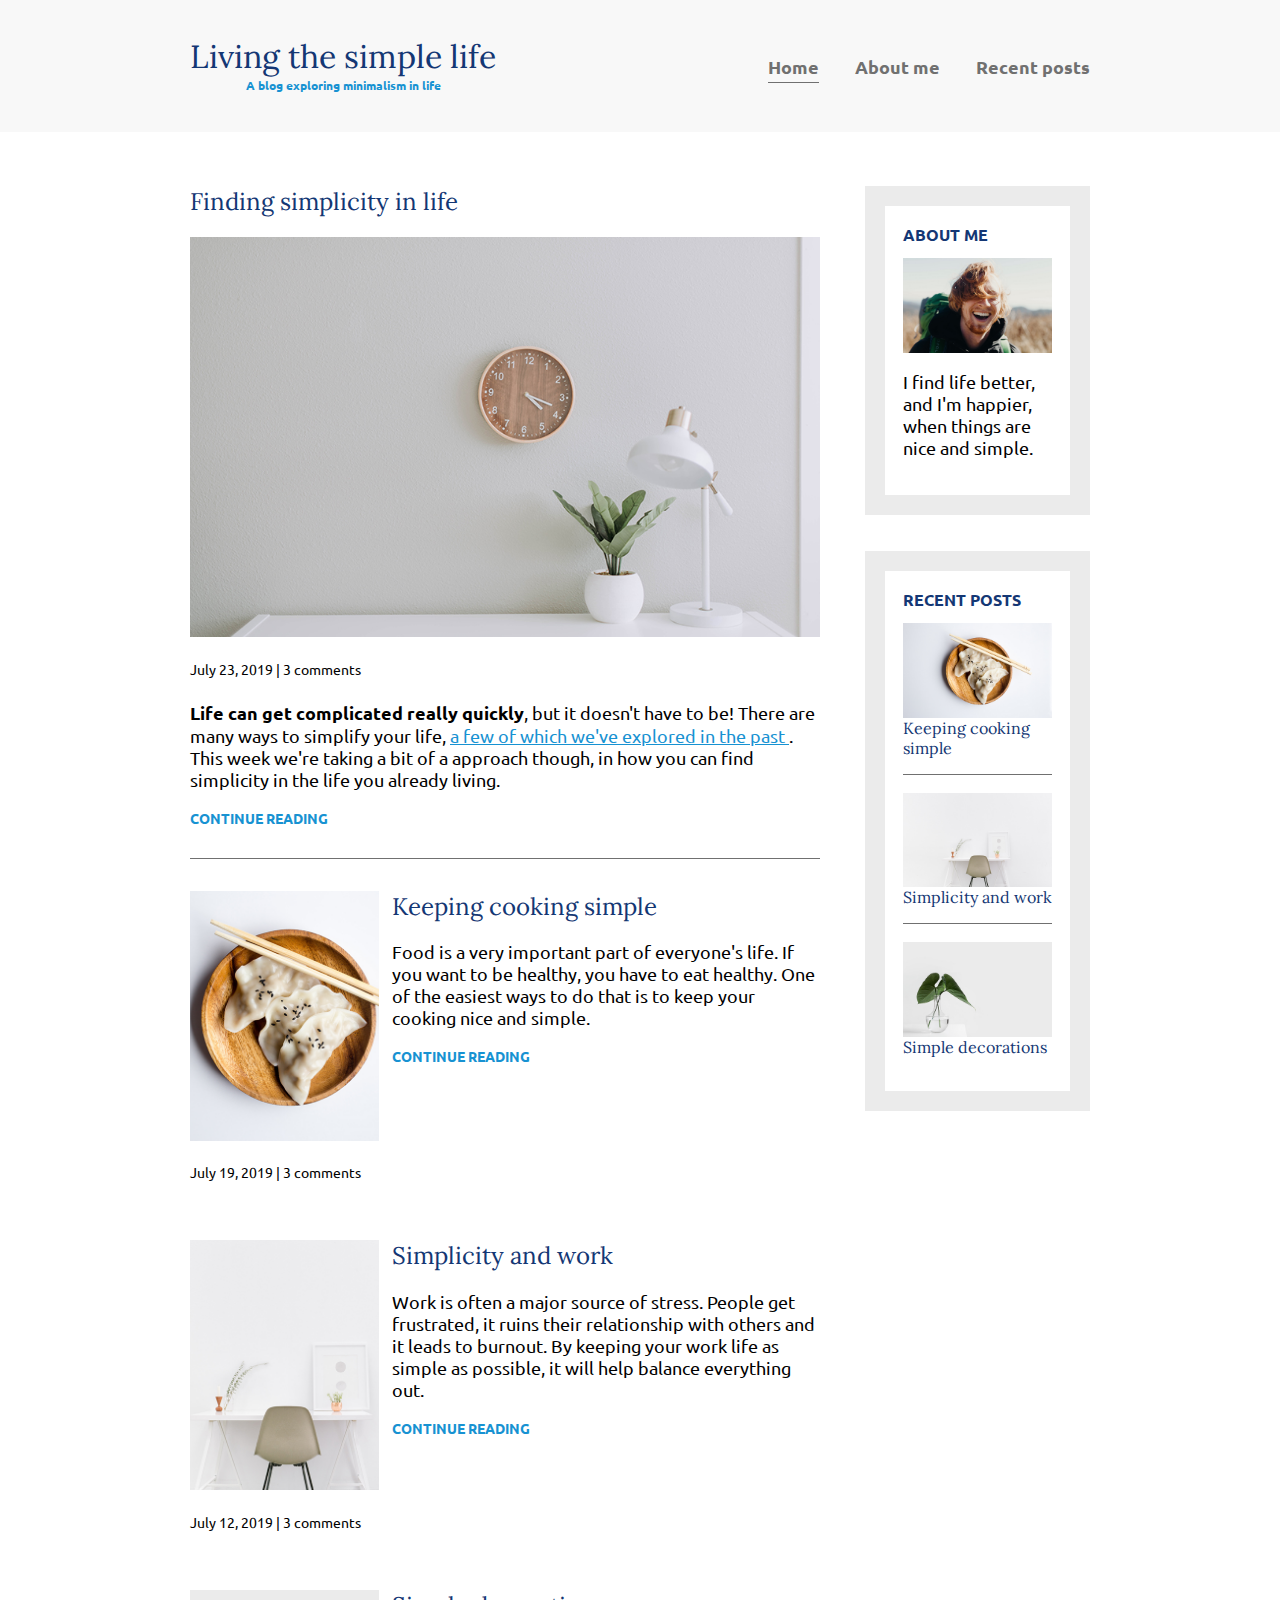
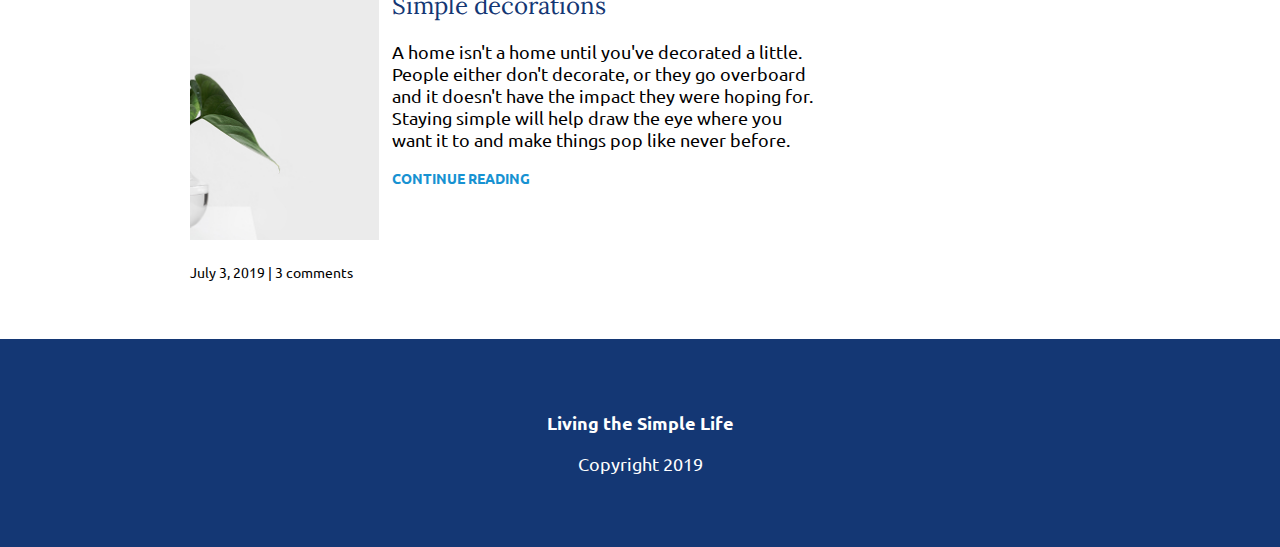
<file: index.html>
<html>
    <head>
        <meta name = "viewport" content = "width=device-width, initial-scale=1">
        <link rel="preconnect" href="https://fonts.googleapis.com">
        <link rel="preconnect" href="https://fonts.gstatic.com" crossorigin>
        <link href="https://fonts.googleapis.com/css2?family=Lora&family=Ubuntu:wght@300;400;700&display=swap"
        rel="stylesheet">
        <link rel="stylesheet" href="css/style.css">
    </head>
    <body> 
        <header>
            <div class="container container-flex">
                <div class="site-title">
                    <h1>Living the simple life</h1>
                    <p class="subtitle">A blog exploring minimalism in life</p>
                </div>
                <nav>
                    <ul>
                        <li><a class = "current-page" href="index.html">Home</a></li>
                        <li><a href="about-me.html">About me</a></li>
                        <li><a href="recent-posts.html">Recent posts</a></li>
                    </ul>
                </nav>
            </div> <!-- / .container -->
        </header>
        
        <div class="container container-flex">
            <main role="main">
                
                <article class="simplicity-main">
                    <h2 class="article-title">Finding simplicity in life</h2>
                    <img src="img/life.jpeg" alt="simple white desk on a white wall 
                    with a plant on the far right side" class="article-image">
                    <p class="article-info">July 23, 2019 | 3 comments</p>
                    <p class="article-body"><strong>Life can get complicated really quickly</strong>, but it doesn't have to be! 
                        There are many ways to simplify your life, <a href = "#">a few of which we've explored in the past </a>.
                        This week we're taking a bit of a approach though, in how you can find simplicity in the life you already living. 
                     </p>
                    <a href="#" class="article-read-more">CONTINUE READING</a>
                </article>
                
                <article class="article-recent">
                    <div class="article-recent-main">
                        <h2 class="article-title">Keeping cooking simple</h2>
                        <p class="article-body">Food is a very important part of everyone's life. 
                            If you want to be healthy, you have to eat healthy. 
                            One of the easiest ways to do that is to keep your cooking nice and simple. </p>
                        <a href="#" class="article-read-more">CONTINUE READING</a>
                    </div>
                    <div class="article-recent-second">
                        <img src="img/food.jpeg" alt="two dumplings on a wood plate with chopsticks" 
                        class="article-image">
                        <p class="article-info">July 19, 2019 | 3 comments</p>
                    </div>
                </article>

                
                <article class = "article-recent">
                    <div class= "article-recent-main">
                        <h2 class="article-title">Simplicity and work</h2>
                        <p class="article-body">Work is often a major source of stress. 
                            People get frustrated, it ruins their relationship with others and it leads to burnout. By keeping your work life as simple as possible, 
                            it will help balance everything out.</p>
                            <a href="#" class="article-read-more">CONTINUE READING</a>
                        </div>
                        <div class ="article-recent-second">
                            <img src="img/work.jpeg" alt="a chair white chair at a white desk on a white wall" class="article-image">
                            <p class="article-info">July 12, 2019 | 3 comments</p>
                        </div>

                </article>

                <article class ="article-recent">
                    <div class="article-recent-main">
                        <h2 class="article-title">Simple decorations</h2>
                        <p class="article-body">A home isn't a home until you've decorated a little. 
                                    People either don't decorate, or they go overboard and it doesn't have the impact they were hoping for. 
                                    Staying simple will help draw the eye where you want it to and make things pop like never before. </p>
                             <a href="#" class="article-read-more">CONTINUE READING</a>
                        </div>
                        <div class="article-recent-second">
                            <img src="img/deco.jpeg" alt= "a green plant in a clear,round vase with water in it"
                            class="article-image">
                            <p class="article-info">July 3, 2019 | 3 comments</p>
                        </div>
                </article>
                
                
                
            </main>
            
            <aside class="sidebar">

                <div class="sidebar-widget">
                    <h2 class = "widget-title">ABOUT ME</h2>
                    <img src = "img/about-me.jpeg" alt = "steve" class ="widget-image">
                    <p class = "widget-body">I find life better, and I'm happier, 
                        when things are nice and simple.</p>
                </div>

                <div class="sidebar-widget">
                    <h2 class = "widget-title">RECENT POSTS</h2>
                    <div class = "widget-recent-post">
                        <h3 class = "widget-post-title">Keeping cooking simple</h3>
                        <img src = "img/food.jpeg" alt = "two dumplings on a wood plate with chopsticks" 
                        class ="widget-image">
                    </div>
                    <div class = "widget-recent-post">
                        <h3 class = "widget-post-title">Simplicity and work</h3>
                        <img src = "img/work.jpeg" alt = "desk and chair facing a wall" 
                        class ="widget-image">
                    </div>
                    <div class = "widget-recent-post">
                        <h3 class = "widget-post-title">Simple decorations</h3>
                        <img src = "img/deco.jpeg" alt = "a green plant in a clear, round vase with water in it" 
                        class ="widget-image">
                    </div>      
                </div>
            </aside>
            
        </div>
        
        
        <footer>
            <p><strong>Living the Simple Life</strong></p>
            <p>Copyright 2019</p>
        </footer>
        
        
    </body>
</html>
</file>
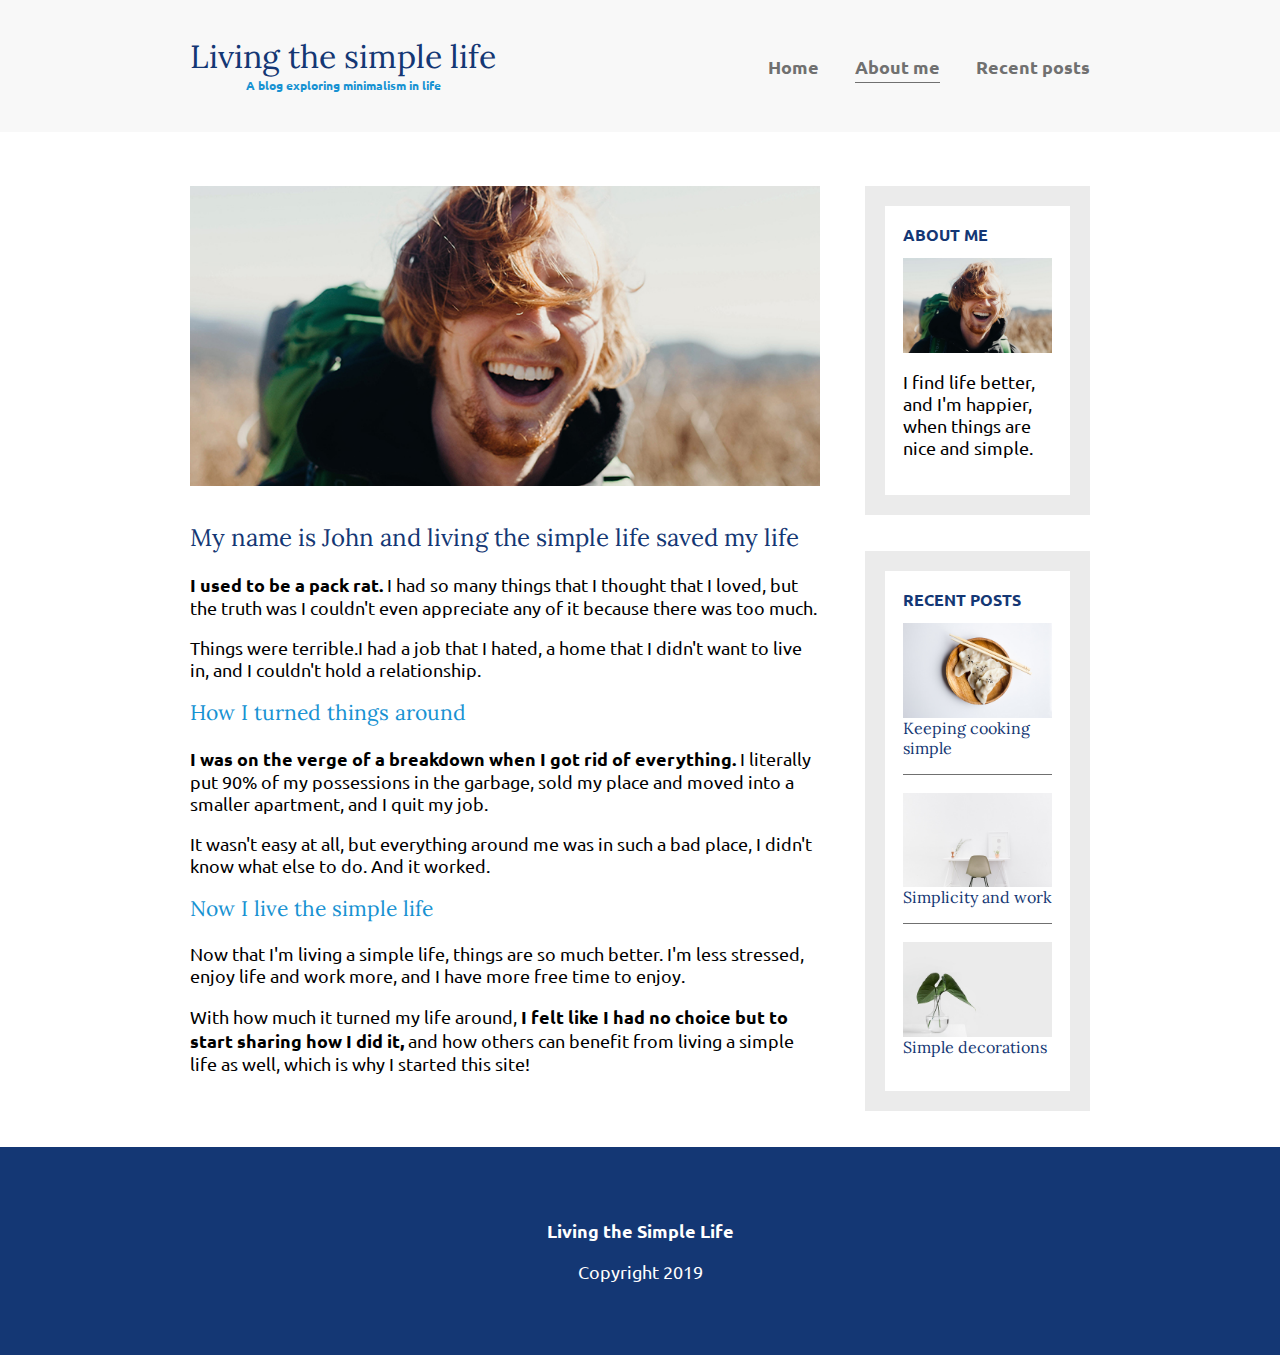
<file: about-me.html>
<html>
    <head>
        <link rel="preconnect" href="https://fonts.googleapis.com">
        <link rel="preconnect" href="https://fonts.gstatic.com" crossorigin>
        <link href="https://fonts.googleapis.com/css2?family=Lora&family=Ubuntu:wght@300;400;700&display=swap"
        rel="stylesheet">
        <link rel="stylesheet" href="css/style.css">
    </head>
    <body> 
        <header>
            <div class="container container-flex">
                <div class="site-title">
                    <h1>Living the simple life</h1>
                    <p class="subtitle">A blog exploring minimalism in life</p>
                </div>
                <nav>
                    <ul>
                        <li><a href="index.html">Home</a></li>
                        <li><a class = "current-page" href="about-me.html">About me</a></li>
                        <li><a href="recent-posts.html">Recent posts</a></li>
                    </ul>
                </nav>
            </div> <!-- / .container -->
        </header>
        
        <div class="container container-flex">
            <main role="main">
                    <img src = "img/about-me.jpeg" alt = "Steve" class = "image-full">
                    <h2 class="article-title"> My name is John and living the simple life saved my life</h2>

                    <p><strong>I used to be a pack rat.</strong> I had so many things that I thought that I loved, but the truth was I couldn't even appreciate any of it because there was too much.
                    <p>Things were terrible.I had a job that I hated, a home that I didn't want to live in, 
                        and I couldn't hold a relationship.
                    </p>

                    <h3> How I turned things around</h3> 
                    <p><strong>I was on the verge of a breakdown when I got rid of everything.</strong>
                        I literally put 90% of my possessions in the garbage, sold my place and moved into a smaller apartment, and I quit my job. </p>
                    <p>It wasn't easy at all, but everything around me was in such a bad place, I didn't know what else to do. And it worked.</p>
                 
                    <h3>Now I live the simple life </h3>
                    <p>Now that I'm living a simple life, things are so much better. I'm less stressed, enjoy life and work more, and I have more free time to enjoy.
                    </p>
                    <p>With how much it turned my life around, <strong>I felt like I had no choice but to start sharing how I did it,</strong> 
                        and how others can benefit from living a simple life as well, which is why I started this site!</p>
                    
                
            </main>
            
            <aside class="sidebar">

                <div class="sidebar-widget">
                    <h2 class = "widget-title">ABOUT ME</h2>
                    <img src = "img/about-me.jpeg" alt = "steve" class ="widget-image">
                    <p class = "widget-body">I find life better, and I'm happier, 
                        when things are nice and simple.</p>
                </div>

                <div class="sidebar-widget">
                    <h2 class = "widget-title">RECENT POSTS</h2>
                    <div class = "widget-recent-post">
                        <h3 class = "widget-post-title">Keeping cooking simple</h3>
                        <img src = "img/food.jpeg" alt = "two dumplings on a wood plate with chopsticks" 
                        class ="widget-image">
                    </div>
                    <div class = "widget-recent-post">
                        <h3 class = "widget-post-title">Simplicity and work</h3>
                        <img src = "img/work.jpeg" alt = "desk and chair facing a wall" 
                        class ="widget-image">
                    </div>
                    <div class = "widget-recent-post">
                        <h3 class = "widget-post-title">Simple decorations</h3>
                        <img src = "img/deco.jpeg" alt = "a green plant in a clear, round vase with water in it" 
                        class ="widget-image">
                    </div>
                </div>
            </aside>
            
        </div>
        
        
        <footer>
            <p><strong>Living the Simple Life</strong></p>
            <p>Copyright 2019</p>
        </footer>
        
        
    </body>
</html>
</file>
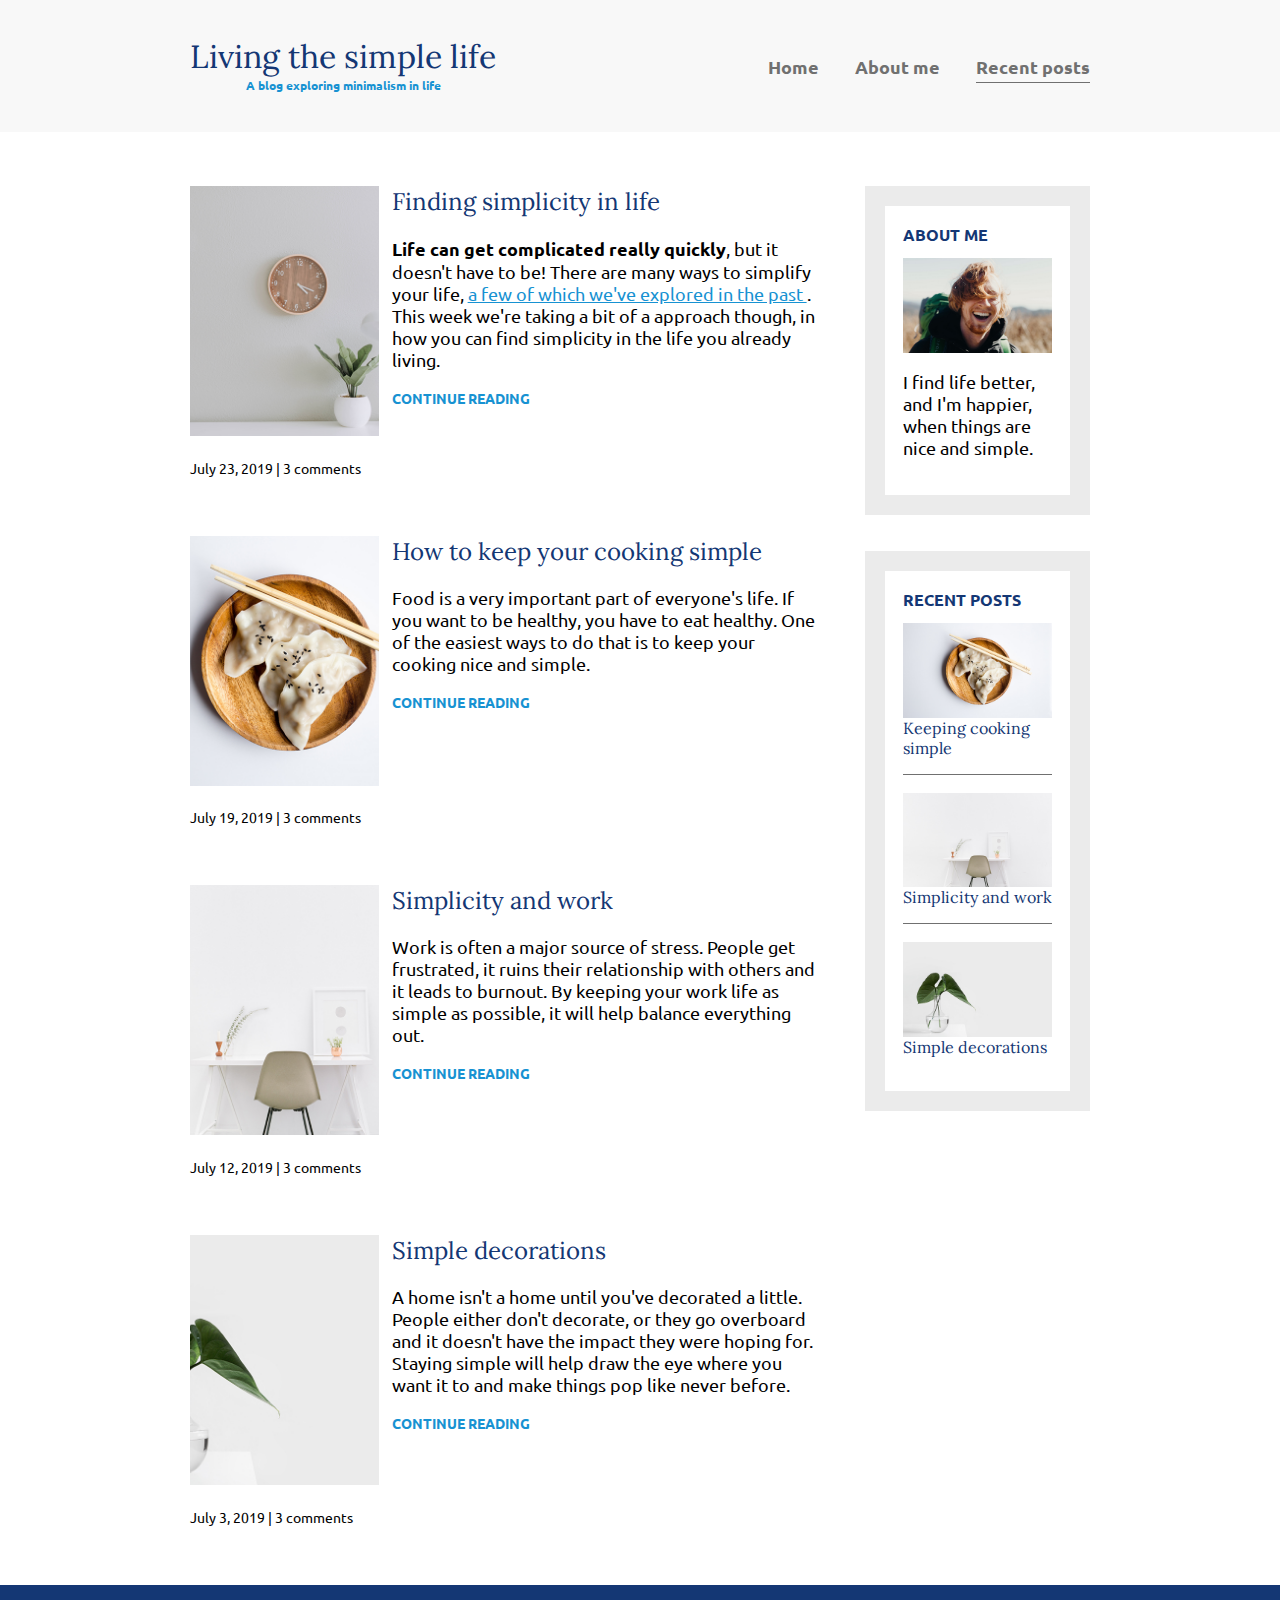
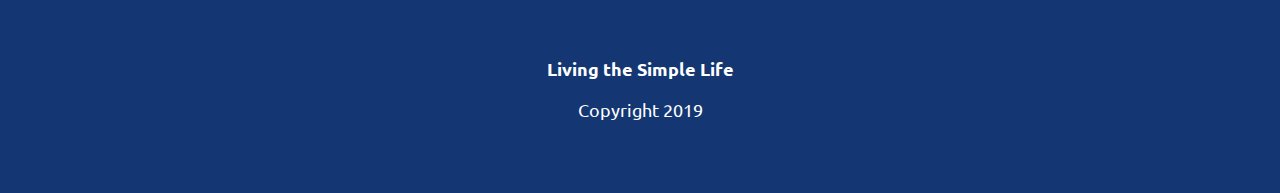
<file: recent-posts.html>
<html>  
    <head>
        <meta charset = "UTF-8">
        <meta name = "viewport" content ="width=device-width, initial-scale=1">
        <link rel="preconnect" href="https://fonts.googleapis.com">
        <link rel="preconnect" href="https://fonts.gstatic.com" crossorigin>
        <link href="https://fonts.googleapis.com/css2?family=Lora&family=Ubuntu:wght@300;400;700&display=swap"
        rel="stylesheet">
        <link rel="stylesheet" href="css/style.css">
    </head>
    <body> 
        <header>
            <div class="container container-flex">
                <div class="site-title">
                    <h1>Living the simple life</h1>
                    <p class="subtitle">A blog exploring minimalism in life</p>
                </div>
                <nav>
                    <ul>
                        <li><a href="index.html">Home</a></li>
                        <li><a href="about-me.html">About me</a></li>
                        <li><a class = "current-page" href="recent-posts.html">Recent posts</a></li>
                    </ul>
                </nav>
            </div> <!-- / .container -->
        </header>
        
        <div class="container container-flex">
            <main role="main">
                
                <article class="article-recent">
                    <div class="article-recent-main">
                       
                        <h2 class="article-title">Finding simplicity in life</h2>
                        <p class="article-body"><strong>Life can get complicated really quickly</strong>, but it doesn't have to be! 
                            There are many ways to simplify your life, <a href = "#">a few of which we've explored in the past </a>.
                            This week we're taking a bit of a approach though, in how you can find simplicity in the life you already living. 
                         </p>
                         <a href="#" class="article-read-more">CONTINUE READING</a>
                    </div>
                    <div class="article-recent-second">
                        <img src="img/life.jpeg" alt="simple white desk on a white wall 
                            with a plant on the far right side" class="article-image">
                            <p class="article-info">July 23, 2019 | 3 comments</p>
                    </div>
               </article>
               <article class = "article-recent">
                    <div class = "article-recent-main"> 
                        <h2 class = "article-title">How to keep your cooking simple</h2>
                        <p class="article-body">Food is a very important part of everyone's life. If you want to be healthy, you have to eat healthy. One of the easiest ways to do that is to keep your cooking nice and simple.</p>
                        <a href="#" class="article-read-more">CONTINUE READING</a>
                    </div>
                    <div class = "article-recent-second">
                        <img src="img/food.jpeg" alt="two dumplings on a wood plate with chopsticks" 
                        class="article-image">
                        <p class="article-info">July 19, 2019 | 3 comments</p>
                    </div>
                </article>

                
                <article class = "article-recent">
                    <div class= "article-recent-main">
                        <h2 class="article-title">Simplicity and work</h2>
                        <p class="article-body">Work is often a major source of stress. 
                            People get frustrated, it ruins their relationship with others and it leads to burnout. By keeping your work life as simple as possible, 
                            it will help balance everything out.</p>
                            <a href="#" class="article-read-more">CONTINUE READING</a>
                        </div>
                        <div class ="article-recent-second">
                            <img src="img/work.jpeg" alt="a chair white chair at a white desk on a white wall" class="article-image">
                            <p class="article-info">July 12, 2019 | 3 comments</p>
                        </div>

                </article>

                <article class="article-recent">
                    <div class="article-recent-main">
                        <h2 class="article-title">Simple decorations</h2>
                        <p class="article-body">A home isn't a home until you've decorated a little. People either don't decorate, or they go overboard and it doesn't have the impact they were hoping for. Staying simple will help draw the eye where you want it to and make things pop like never before.</p>
                        <a href="#" class="article-read-more">CONTINUE READING</a>
                    </div>
                    <div class="article-recent-second">
                        <img src="img/deco.jpeg" alt="a green plant in a clear, round vase with water in it" class="article-image">
                        <p class="article-info">July 3, 2019 | 3 comments</p>
                    </div>
                </article>

                
                
            </main>
            
            <aside class="sidebar">

                <div class="sidebar-widget">
                    <h2 class = "widget-title">ABOUT ME</h2>
                    <img src = "img/about-me.jpeg" alt = "steve" class ="widget-image">
                    <p class = "widget-body">I find life better, and I'm happier, 
                        when things are nice and simple.</p>
                </div>

                <div class="sidebar-widget">
                    <h2 class = "widget-title">RECENT POSTS</h2>
                    <div class = "widget-recent-post">
                        <h3 class = "widget-post-title">Keeping cooking simple</h3>
                        <img src = "img/food.jpeg" alt = "two dumplings on a wood plate with chopsticks" 
                        class ="widget-image">
                    </div>
                    <div class = "widget-recent-post">
                        <h3 class = "widget-post-title">Simplicity and work</h3>
                        <img src = "img/work.jpeg" alt = "desk and chair facing a wall" 
                        class ="widget-image">
                    </div>
                    <div class = "widget-recent-post">
                        <h3 class = "widget-post-title">Simple decorations</h3>
                        <img src = "img/deco.jpeg" alt = "a green plant in a clear, round vase with water in it" 
                        class ="widget-image">
                    </div>
                </div>
            </aside>
            
        </div>
        
        
        <footer>
            <p><strong>Living the Simple Life</strong></p>
            <p>Copyright 2019</p>
        </footer>
        
        
    </body>
</html>
</file>
<file: css/style.css>
/*----GLOBAL STYLES ------- */



/*  Fonts
-----
font-family: 'Lora', serif;
font-family: 'Ubuntu', sans-serif;
*/

body {
    margin: 0;
    font-family: 'Ubuntu', sans-serif;
    font-size: 1.125rem;

}

img{
    max-width: 100%;
    display: block;
}

.image-full{
    max-height: 300px;
    width: 100%;
    object-fit: cover;
    margin-bottom: 2em;

}
/* =================
Typography
================= */

h1,h2,
h3 {
    font-family: 'Lora', serif;
    font-weight: 400;
    color:#143774;
    margin-top:0;

   
}
h1 {
    font-size: 2rem;
    margin:0;
}

h3{
    color: #1792d2;
}

a{
    color: #1792d2;
   
}

a:hover,
a:focus {
    color:#143774;
}

strong{
    font-weight: 700;
}

.subtitle {
    font-weight: 700;
    color: #1792d2;
    font-size: .75rem;
    margin: 0;
}

.article-title{
    font-size: 1.5rem; /* 24px */

}
.article-read-more,
.article-info{
    font-size: .875rem;
   
}
.article-read-more{
    color: #1792D2;
    text-decoration: none;
    font-weight: 700;
}
.article-read-more:hover, 
.article-read-more:focus{
    color:#143774;
    text-decoration: underline;
}

.article-info{
    margin: 1.63em 0;
}

.widget-title,
.widget-post-title{
    font-size: 1rem;
}
.widget-title{
    font-size: 1rem;
    font-family: 'Ubuntu', sans-serif;
    font-weight: 700;
}




/* =================#
Layout
================= */

.container {
    width: 90%;
    max-width: 900px;
    margin: 0 auto;
}

.container-flex {
    display: flex;
    flex-direction: column;
    justify-content: space-between;
}

header {
    background: #f8f8f8;
    padding: 2em 0;
    text-align: center;
    margin-bottom: 3em;
}

footer{
    background: #143774;
    color: white;
    text-align: center;
    padding: 3em 0;
    
}

@media (min-width: 675px) {
    .container-flex{
        flex-direction: row;
    }

    main{
        width: 70%;
    }
    
    aside{
        width: 25%;
        min-width: 200px;
        margin-left: 1em;
    }
}
 
   
/* navigation */

nav ul {
    list-style: none;
    padding: 0;
    display: flex;
    justify-content: center;
}

nav li {
    margin-left: 2em;
}

nav a {
    text-decoration: none;
    color: #707070;
    font-weight: 700;
    padding: .25em 0;
}

nav a:hover,
nav a:focus {
    color: #1792d2;
}

.current-page {
    border-bottom: 1px solid #707070;
}

.current-page:hover {
    color: #707070;
}

@media (max-width: 675px) {
    nav ul {
        flex-direction: column;
    }
    
    nav li {
        margin: .5em 0;
    }
}
/* ---- articles ---- */

.simplicity-main{
    border-bottom:#707070 1px solid;
    padding-bottom:1.75em;
    margin-bottom: 1.75em;
}

.article-recent{
    display:flex;
    flex-direction: column;
    margin-bottom: 2em;
    
}

.article-recent-main {

    order: 2;

}

.article-recent-second{
    order: 1;
}


@media (min-width: 675px) {
    .article-recent{
        flex-direction: row;
        justify-content: space-between;
    }

    .article-recent-main {
        width: 68%;
    }

    .article-recent-second{
        width: 30%;
    }


   .article-image{
       width: 100%;
       min-height: 250px;
       object-fit: cover;
       /* object-position: left; */
    }


    .article-info {
        order: -1;
    }
}

/**** widgets ****/


.sidebar-widget {
    border: 20px solid #EBEBEB;
    margin-bottom: 2em;
    padding: 1em;
}

.widget-recent-post {
    display: flex;
    flex-direction: column;
    border-bottom: 1px solid #707070;
    margin-bottom: 1em;
}
.widget-recent-post:last-child {
    border: 0;
    margin:0;
}
.widget-image{
    order: -1;
}


.widget-post-title{
    color: #143774;

}
</file>
